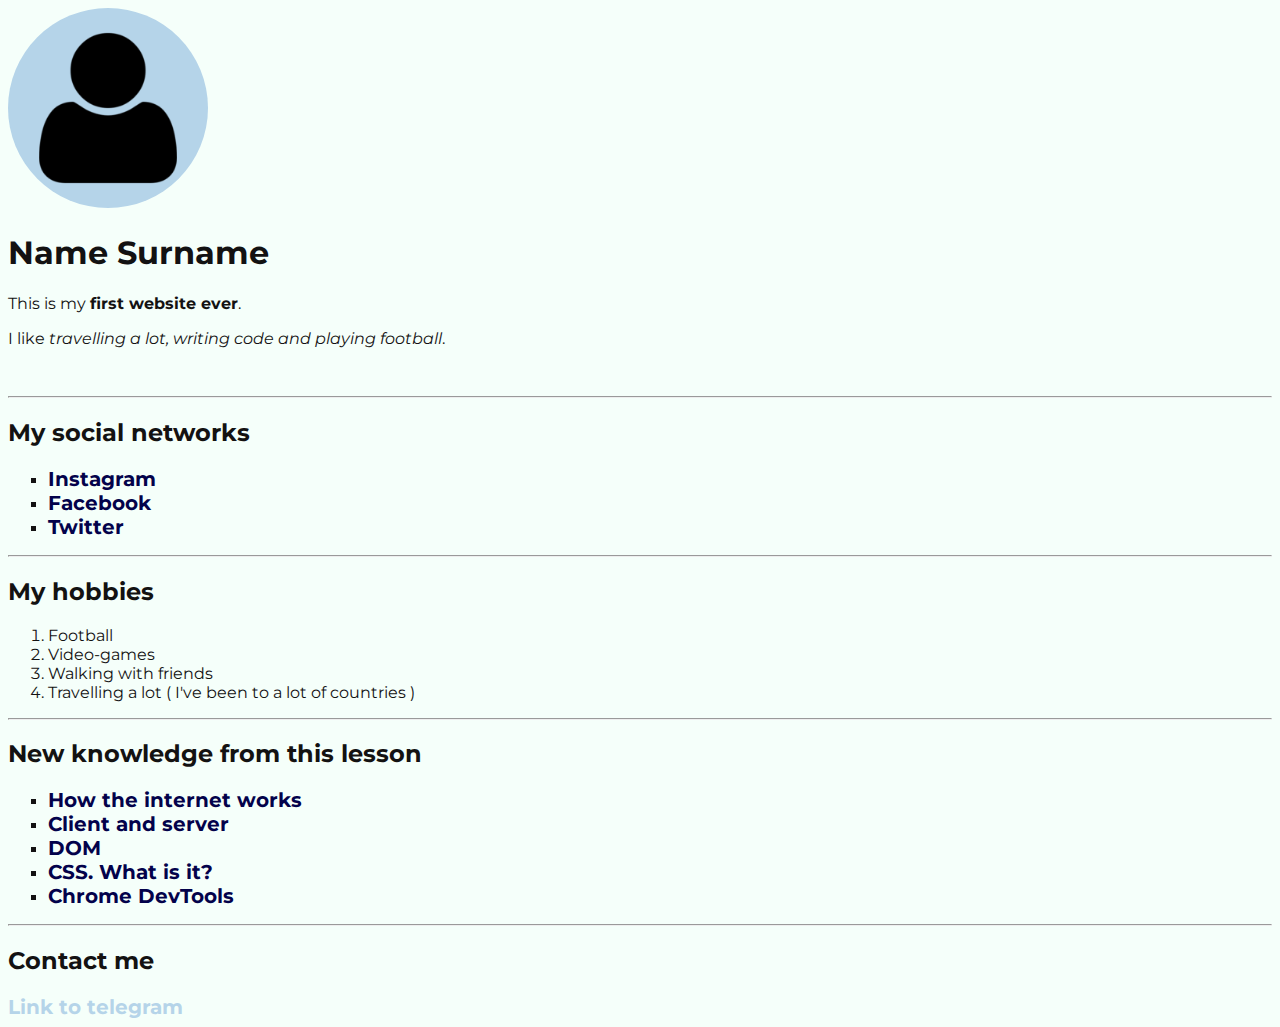
<file: Lesson 2/index.html>
<!DOCTYPE html>
<html lang="en">
<head>
    <meta charset="UTF-8">
    <meta http-equiv="X-UA-Compatible" content="IE=edge">
    <meta name="viewport" content="width=device-width, initial-scale=1.0">
    <title>Lesson 2. CSS. Intro</title>
    <link rel="stylesheet" href="./assets/css/style.css">
</head>
<body>
    <img src="./assets/images/logo.png" alt="my photo" width="200">
    <h1>Name Surname</h1>
    <p>This is my <strong>first website ever</strong>.</p>
    <p>I like <em>travelling a lot, writing code and playing football</em>.</p>
    <a href=""></a>
    <br>
    <hr>
    <h2>My social networks</h2>
    <ul>
        <li>
            <a href="#">Instagram</a>
        </li>
        <li>
            <a href="#">Facebook</a>
        </li>
        <li>
            <a href="#">Twitter</a>
        </li>
    </ul>
    <hr>
    <h2>My hobbies</h2>
    <ol>
        <li>
            Football
        </li>
        <li>
            Video-games
        </li>
        <li>
            Walking with friends
        </li>
        <li>
            Travelling a lot ( I've been to a lot of countries )
        </li>
    </ol>
    <hr>
    <h2>New knowledge from this lesson</h2>
    <ul>
        <li><a href="#">How the internet works</a></li>
        <li><a href="#">Client and server</a></li>
        <li><a href="#">DOM</a></li>
        <li><a href="#">CSS. What is it?</a></li>
        <li><a href="#">Chrome DevTools</a></li>
    </ul>
    <hr>
    <h2>Contact me</h2>
    <a href="#">Link to telegram</a>

</body>
</html>
</file>
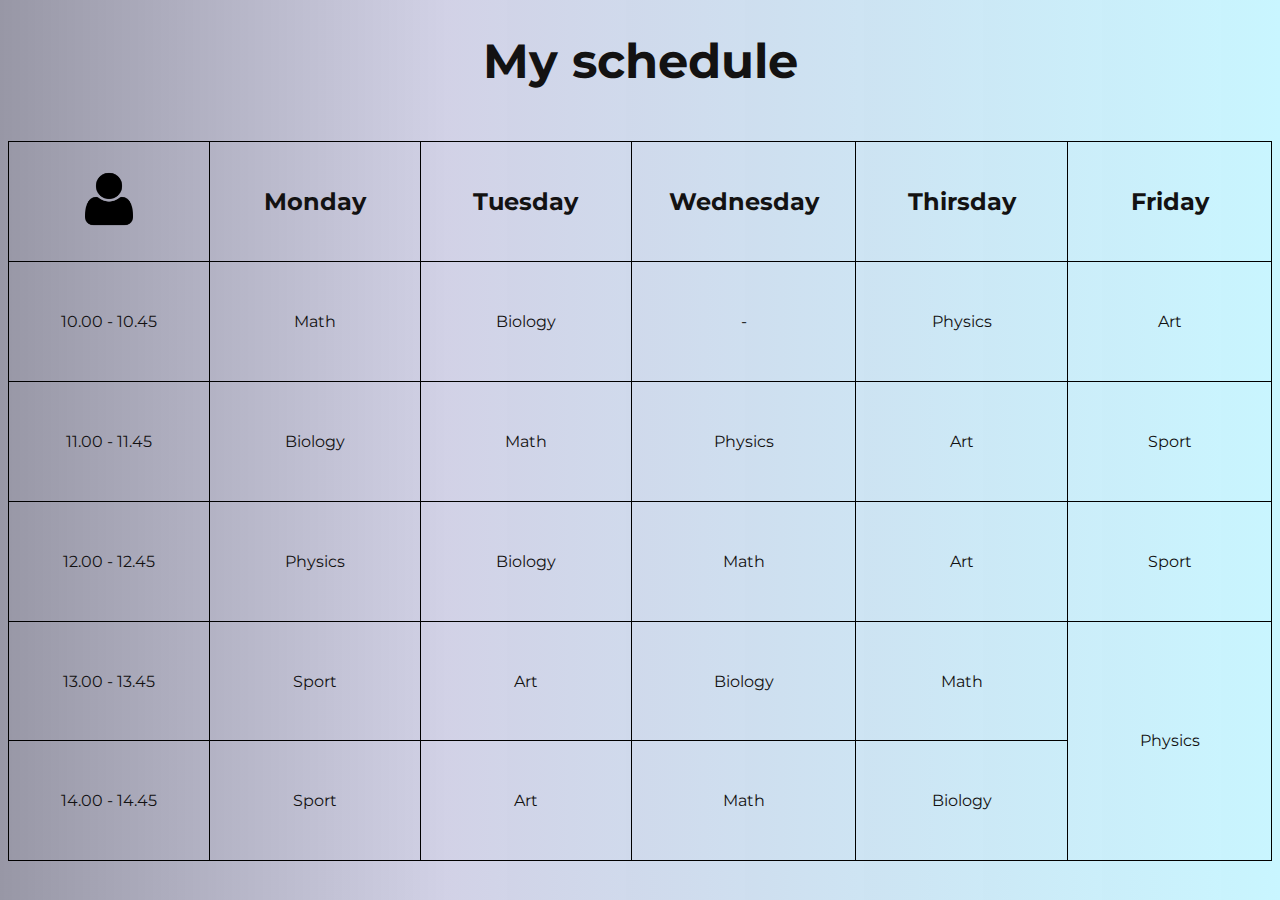
<file: Lesson 3/index.html>
<!DOCTYPE html>
<html lang="en">
<head>
    <meta charset="UTF-8">
    <meta http-equiv="X-UA-Compatible" content="IE=edge">
    <meta name="viewport" content="width=device-width, initial-scale=1.0">
    <title>Lesson 3. Tables</title>
    <link rel="stylesheet" href="./assets/css/style.css">
</head>
<body>
    <h1>My schedule</h1>
    <br>
    <table>
        <tr>
            <th><img src="./assets/images/logo.png" alt=""></th>
            <th>Monday</th>
            <th>Tuesday</th>
            <th>Wednesday</th>
            <th>Thirsday</th>
            <th>Friday</th>
        </tr>
        <tr>
            <td>10.00 - 10.45</td>
            <td>Math</td>
            <td>Biology</td>
            <td>-</td>
            <td>Physics</td>
            <td>Art</td>
        </tr>
        <tr>
            <td>11.00 - 11.45</td>
            <td>Biology</td>
            <td>Math</td>
            <td>Physics</td>
            <td>Art</td>
            <td>Sport</td>
        </tr>
        <tr>
            <td>12.00 - 12.45</td>
            <td>Physics</td>
            <td>Biology</td>
            <td>Math</td>
            <td>Art</td>
            <td>Sport</td>
        </tr>
        <tr>
            <td>13.00 - 13.45</td>
            <td>Sport</td>
            <td>Art</td>
            <td>Biology</td>
            <td>Math</td>
            <td rowspan="2">Physics</td>
        </tr>
        <tr>
            <td>14.00 - 14.45</td>
            <td>Sport</td>
            <td>Art</td>
            <td>Math</td>
            <td>Biology</td>
        </tr>
    </table>
</body>
</html>
</file>
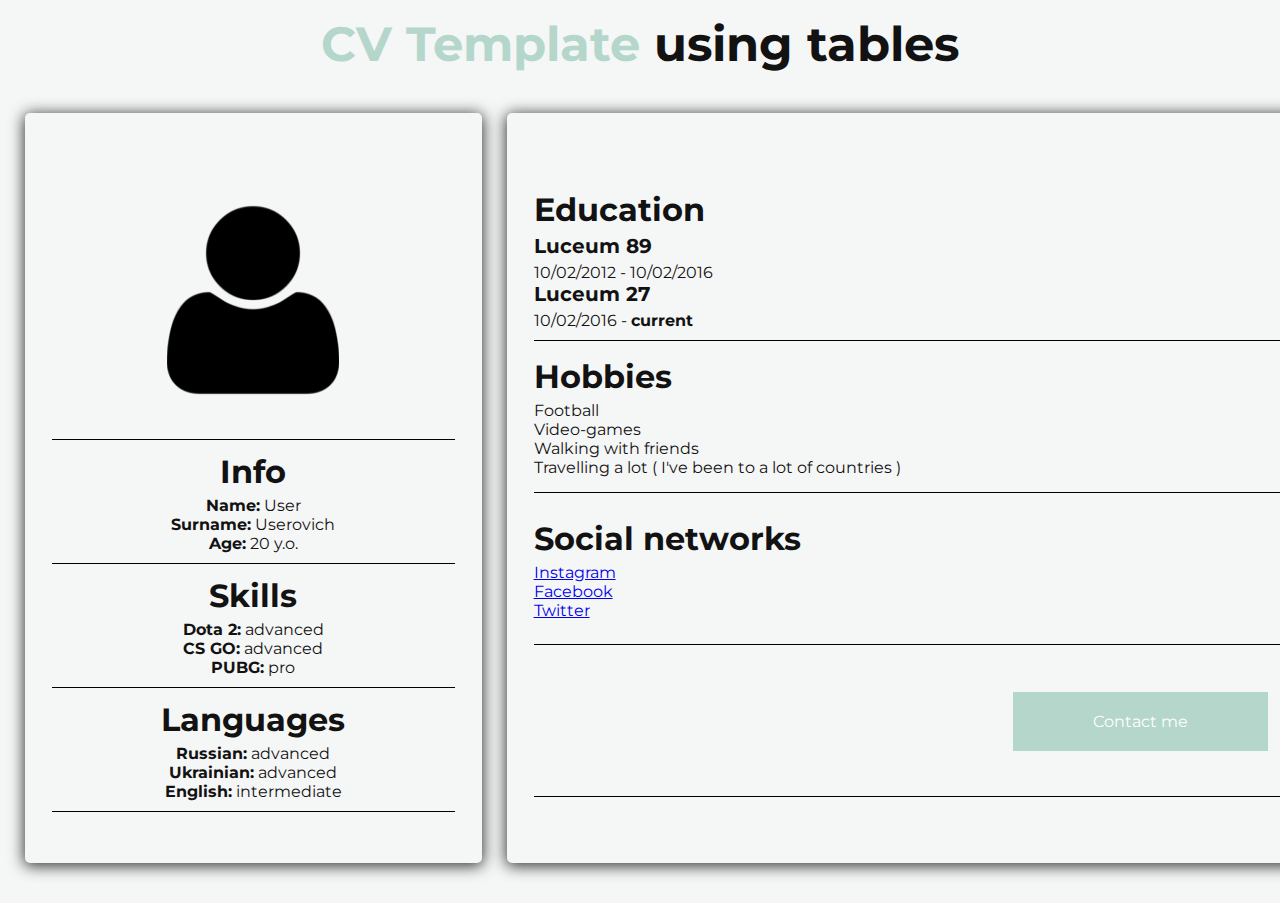
<file: Lesson 4/index.html>
<!DOCTYPE html>
<html lang="en">
<head>
    <meta charset="UTF-8">
    <meta http-equiv="X-UA-Compatible" content="IE=edge">
    <meta name="viewport" content="width=device-width, initial-scale=1.0">
    <title>Lesson 4. Class & id. Terminal</title>
    <link rel="stylesheet" href="./assets/css/style.css">
</head>
<body>
    <h1><span>CV Template</span> using tables</h1>
    <table class="main">
        <tr>
            <td class="main-left">
                <table>
                    <tr>
                        <td class="cv-image">
                            <img src="./assets/images/logo.png" alt="">
                        </td>
                    </tr>
                    <tr>
                        <td>
                            <h2>Info</h2>
                            <ul>
                                <li><strong>Name:</strong> User</li>
                                <li><strong>Surname:</strong> Userovich</li>
                                <li><strong>Age:</strong> 20 y.o.</li>
                            </ul>
                        </td>
                    </tr>
                    <tr>
                        <td>
                            <h2>Skills</h2>
                            <ul>
                                <li><strong>Dota 2:</strong> advanced</li>
                                <li><strong>CS GO:</strong> advanced</li>
                                <li><strong>PUBG:</strong> pro</li>
                            </ul>
                        </td>
                    </tr>
                    <tr>
                        <td>
                            <h2>Languages</h2>
                            <ul>
                                <li><strong>Russian:</strong> advanced</li>
                                <li><strong>Ukrainian:</strong> advanced</li>
                                <li><strong>English:</strong> intermediate</li>
                            </ul>
                        </td>
                    </tr>
                </table>
            </td>
            <td class="main-right">
                <table>
                    <tr>
                        <td>
                            <h2>Education</h2>
                            <h3>Luceum 89</h3>
                            <p>10/02/2012 - 10/02/2016</p>
                            <h3>Luceum 27</h3>
                            <p>10/02/2016 - <strong>current</strong></p>
                        </td>
                    </tr>
                    <tr>
                        <td>
                            <h2>Hobbies</h2>
                            <ul>
                                <li>
                                    Football
                                </li>
                                <li>
                                    Video-games
                                </li>
                                <li>
                                    Walking with friends
                                </li>
                                <li>
                                    Travelling a lot ( I've been to a lot of countries )
                                </li>
                            </ul>
                        </td>
                    </tr>
                    <tr>
                        <td>
                            <h2>Social networks</h2>
                            <ul>
                                <li>
                                    <a href="#">Instagram</a>
                                </li>
                                <li>
                                    <a href="#">Facebook</a>
                                </li>
                                <li>
                                    <a href="#">Twitter</a>
                                </li>
                            </ul>
                        </td>
                    </tr>
                    <tr>
                        <td class="centered">
                            <a href="#" class="btn btn-contact">Contact me</a>
                        </td>
                    </tr>
                </table>
            </td>
        </tr>
    </table>
</body>
</html>
</file>
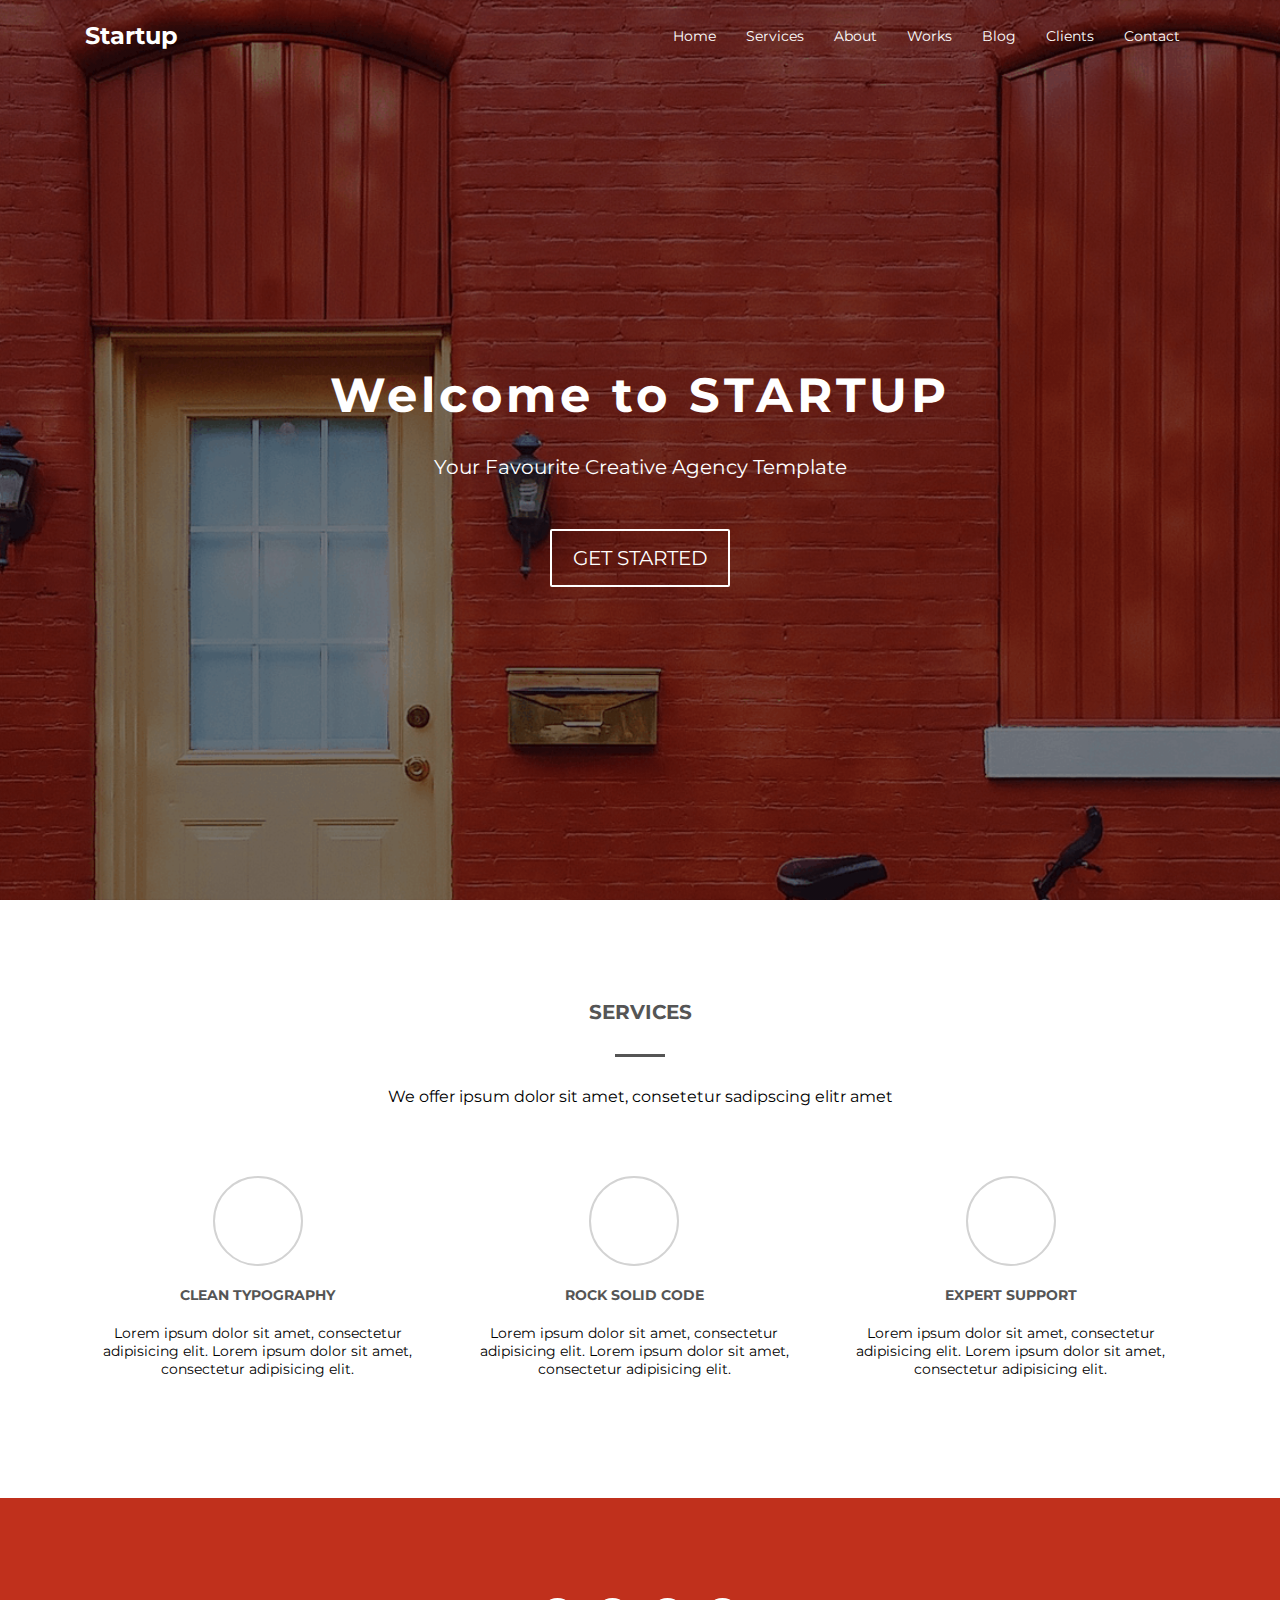
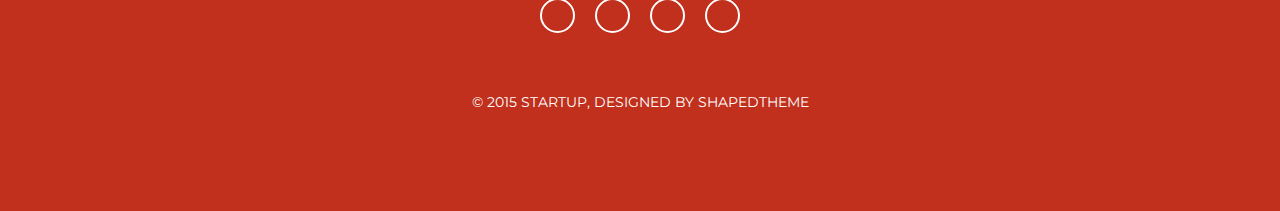
<file: lesson10/index.html>
<!DOCTYPE html>
<html lang="en">
<head>
    <meta charset="UTF-8">
    <meta http-equiv="X-UA-Compatible" content="IE=edge">
    <meta name="viewport" content="width=device-width, initial-scale=1.0">
    <link rel="stylesheet" href="https://cdnjs.cloudflare.com/ajax/libs/font-awesome/6.0.0-beta2/css/all.min.css" integrity="sha512-YWzhKL2whUzgiheMoBFwW8CKV4qpHQAEuvilg9FAn5VJUDwKZZxkJNuGM4XkWuk94WCrrwslk8yWNGmY1EduTA==" crossorigin="anonymous" referrerpolicy="no-referrer" />
    <title>Startup</title>
    <link rel="stylesheet" href="./assets/css/style.css">
</head>
<body>
    <header class="header">
        <div class="container">
            <div class="header-inner">
                <section class="header-top">
                    <div class="header-logo">
                        <a href="#">
                            <span>Startup</span>
                        </a>
                    </div>
                    <div class="header-menu">
                        <ul class="header-menu-inner">
                            <li class="header-menu__item"><a href="#">Home</a></li>
                            <li class="header-menu__item"><a href="#">Services</a></li>
                            <li class="header-menu__item"><a href="#">About</a></li>
                            <li class="header-menu__item"><a href="#">Works</a></li>
                            <li class="header-menu__item"><a href="#">Blog</a></li>
                            <li class="header-menu__item"><a href="#">Clients</a></li>
                            <li class="header-menu__item"><a href="#">Contact</a></li>
                        </ul>
                    </div>
                </section>
                <section class="header-intro">
                    <h1>Welcome to STARTUP</h1>
                    <p>Your Favourite Creative Agency Template</p>
                    <a href="#" class="btn">Get started</a>
                </section>
            </div>
        </div>
    </header>
    <main class="main">
        <div class="container">
            <div class="main-inner">
                <section class="main-intro">
                    <h2>SERVICES</h2>
                    <!-- Линия реaлизована через div, т.к. дети еще не знакомы со свойством position -->
                    <div class="main-intro-line"></div>
                    <p>We offer ipsum dolor sit amet, consetetur sadipscing elitr amet</p>
                </section>
                <section class="main-views">
                    <div class="main-view">
                        <div class="view-header">
                            <i class="fas fa-font"></i>
                        </div>
                        <h3>Clean Typography</h3>
                        <p>Lorem ipsum dolor sit amet, consectetur adipisicing elit.
                           Lorem ipsum dolor sit amet, consectetur adipisicing elit.
                        </p>
                    </div>
                    <div class="main-view">
                        <div class="view-header">
                            <i class="fas fa-code"></i>
                        </div>
                        <h3>Rock Solid Code</h3>
                        <p>Lorem ipsum dolor sit amet, consectetur adipisicing elit.
                            Lorem ipsum dolor sit amet, consectetur adipisicing elit.
                         </p>
                    </div>
                    <div class="main-view">
                        <div class="view-header">
                            <i class="far fa-life-ring"></i>
                        </div>
                        <h3>Expert Support</h3>
                        <p>Lorem ipsum dolor sit amet, consectetur adipisicing elit.
                            Lorem ipsum dolor sit amet, consectetur adipisicing elit.
                        </p>
                    </div>
                </section>
            </div>
        </div>
    </main>
    <footer class="footer">
        <div class="container">
            <div class="footer-inner">
                <div class="footer-social">
                    <div class="social-icon">
                        <i class="fab fa-twitter"></i>
                    </div>
                    <div class="social-icon">
                        <i class="fab fa-twitter"></i>
                    </div>
                    <div class="social-icon">
                        <i class="fab fa-twitter"></i>
                    </div>
                    <div class="social-icon">
                        <i class="fab fa-twitter"></i>
                    </div>
                </div>
                <p class="footer-rights">© 2015 Startup, Designed by ShapedTheme</p>
            </div>
        </div>
    </footer>
</body>
</html>
</file>
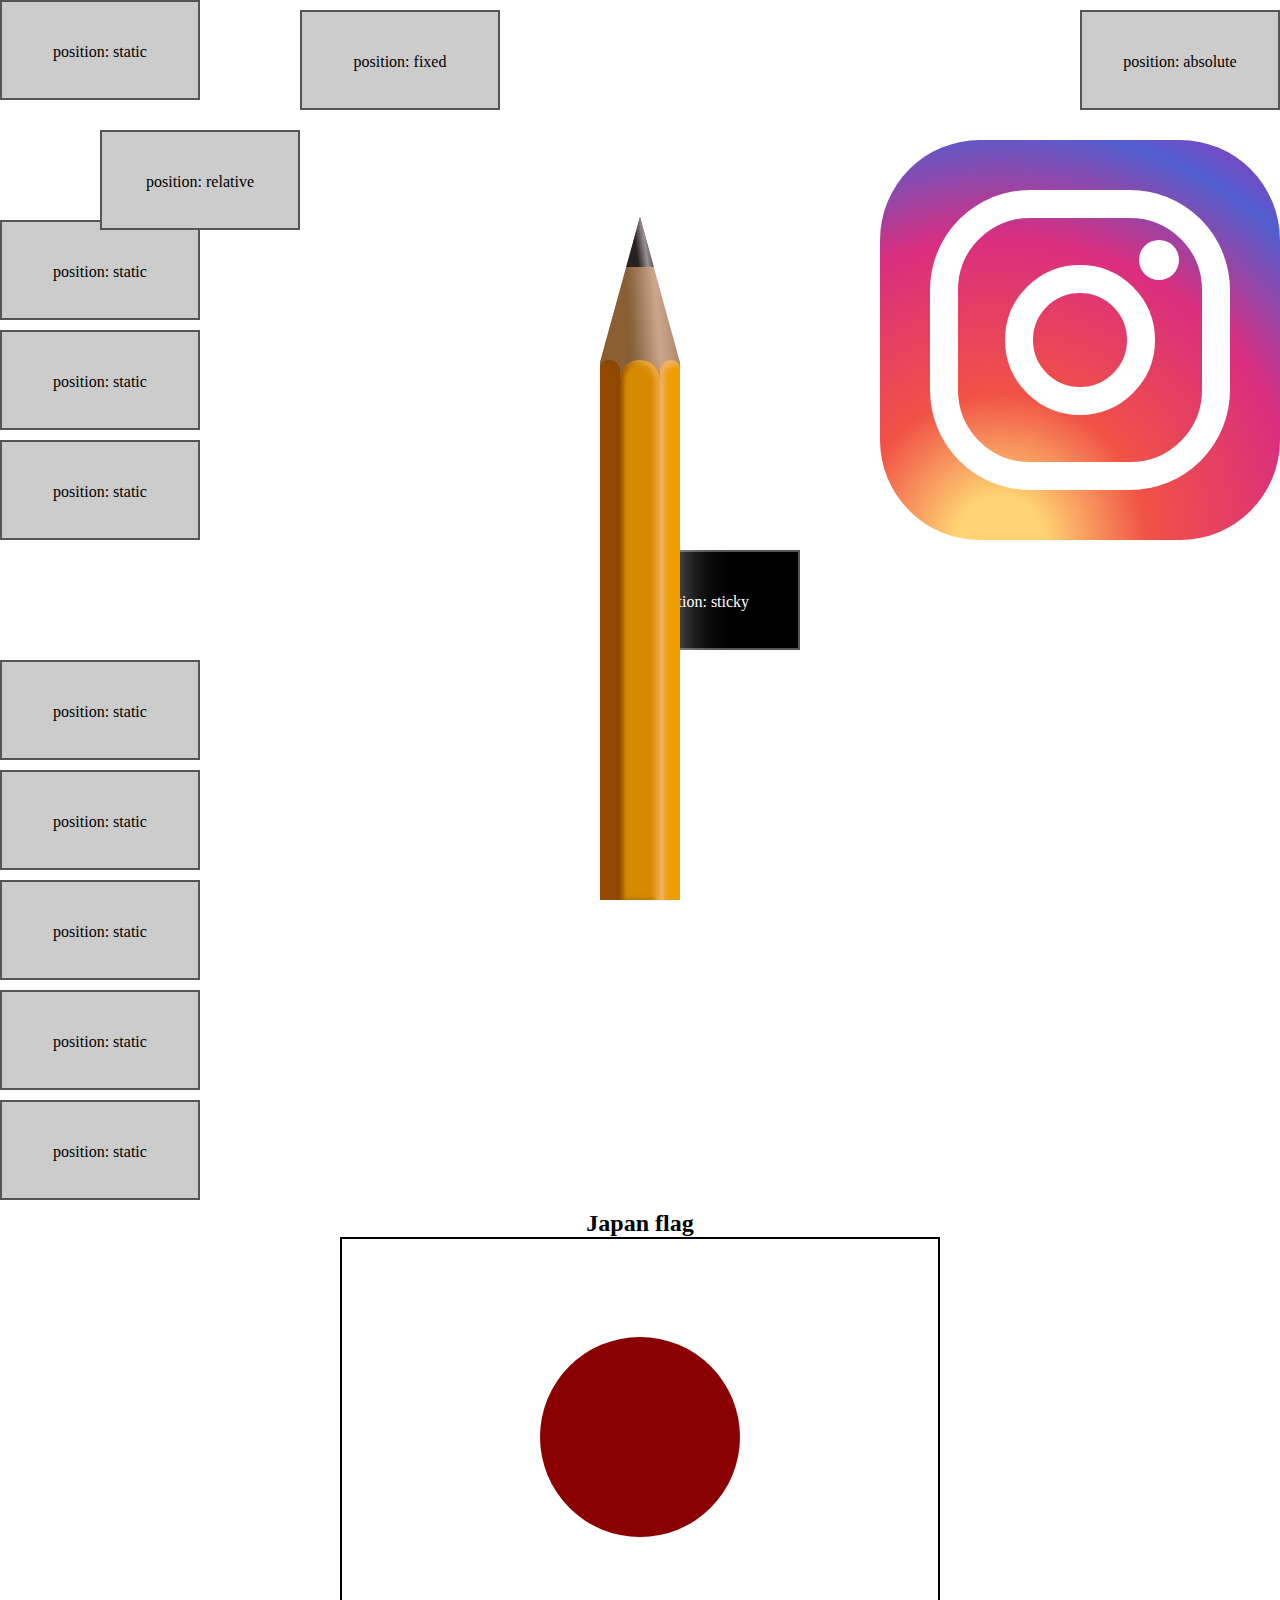
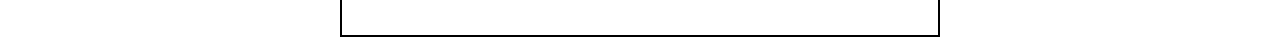
<file: lesson11/index.html>
<!DOCTYPE html>
<html lang="en">
<head>
    <meta charset="UTF-8">
    <meta http-equiv="X-UA-Compatible" content="IE=edge">
    <meta name="viewport" content="width=device-width, initial-scale=1.0">
    <title>Lesson 11. Position</title>
    <link rel="stylesheet" href="./assets/css/style.css">
</head>
<body>
    <!-- Position examples -->

<div class="box box1">
    position: static
  </div>
  <div class="box box2">
    position: relative
  </div>
  <div class="box box3">
    position: absolute
  </div>
  <div class="box box4">
    position: fixed
  </div>
  <div class="box box1">
    position: static
  </div>
  <div class="box box1">
    position: static
  </div>
  <div class="box box1">
    position: static
  </div>
  <div class="box box5">
    position: sticky
  </div>
  <div class="box box1">
    position: static
  </div>
  <div class="box box1">
    position: static
  </div>
  <div class="box box1">
    position: static
  </div>
  <div class="box box1">
    position: static
  </div>
  <div class="box box1">
    position: static
  </div>
  
  <!-- CSS Drawing -->
  <!-- Japan flag -->
  
  <h2>Japan flag</h2>
  <div class="flag">
    <div class="circle"></div>
  </div>
  
  <!-- Instagram css drawing -->
  <div class="logo">
     <div class="content">
        <div class="circle"></div>
     </div>
  </div>
  
  
  <!-- Pencil css -->
  <div class="main">
    <div class="sh">
      <div class="pn"></div>
    </div>
    <div class="m1"></div>
    <div class="m2"></div>
    <div class="m3"></div>
  </div>
</body>
</html>
</file>
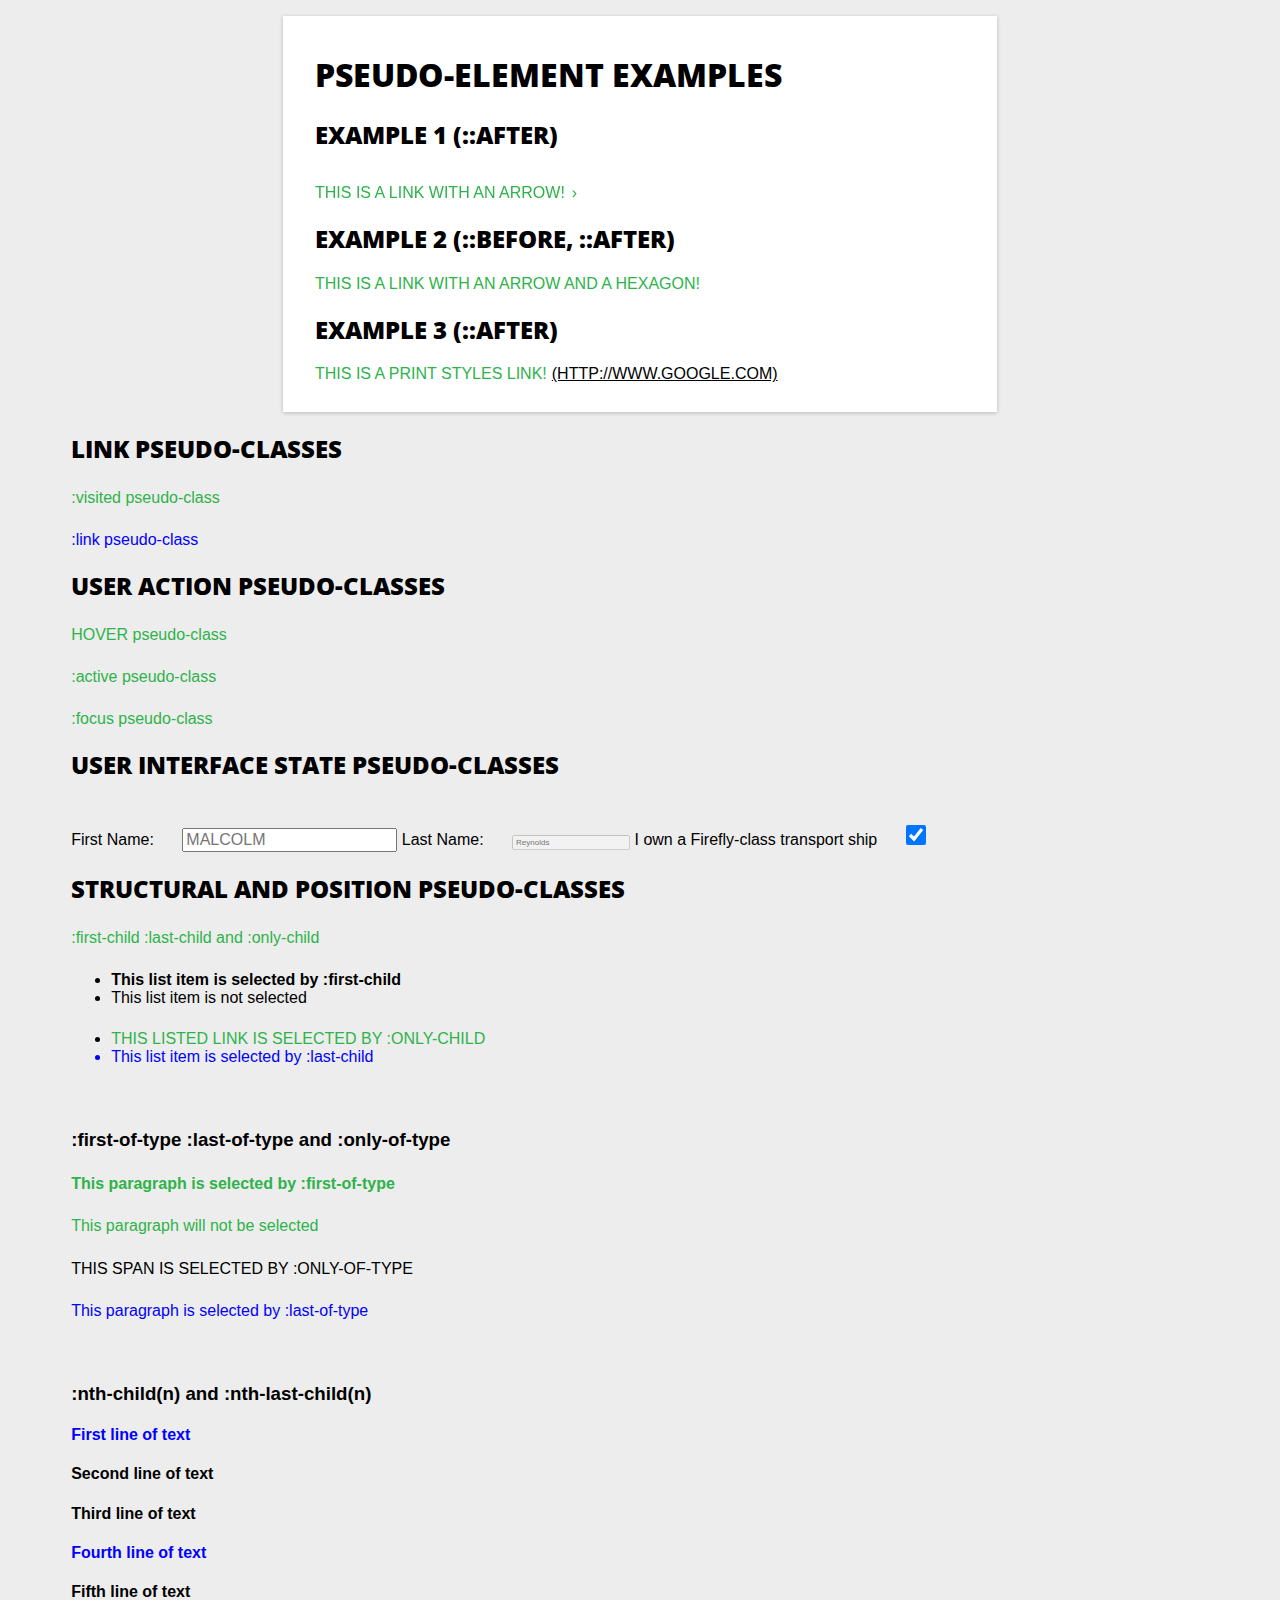
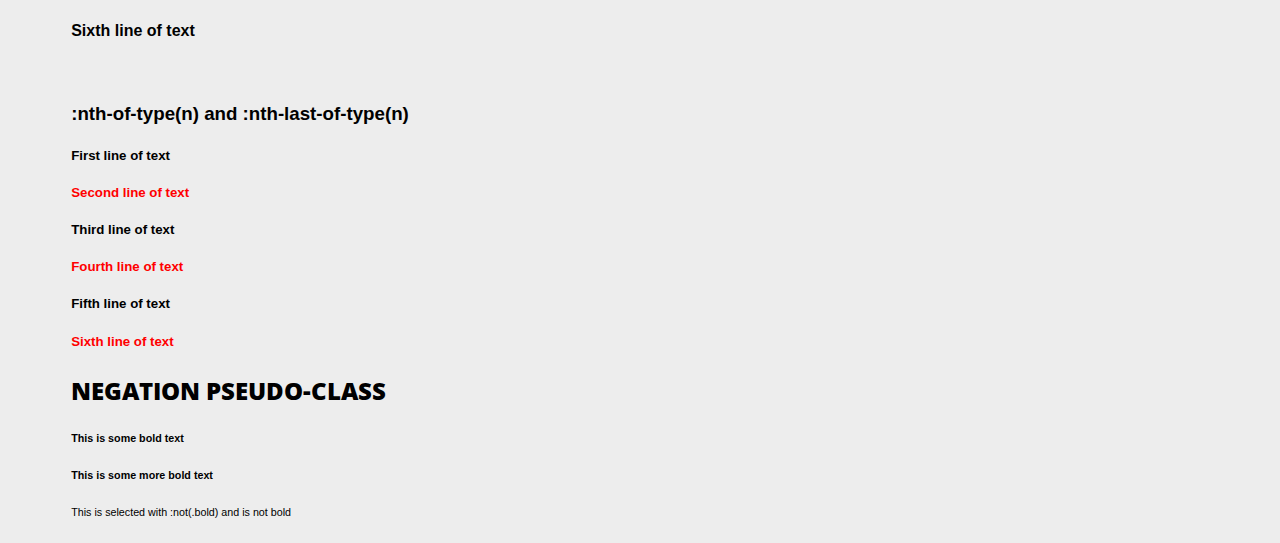
<file: lesson13/index.html>
<!DOCTYPE html>
<html lang="en">
<head>
    <meta charset="UTF-8">
    <meta http-equiv="X-UA-Compatible" content="IE=edge">
    <meta name="viewport" content="width=device-width, initial-scale=1.0">
    <title>Lesson 13. Pseudo-classes&elements</title>
    <link rel="stylesheet" href="./assets/css/style.css">
</head>
<body>
<!-- pseudo-elements -->
    <div class="container">
      <h1>Pseudo-element Examples</h1>
      <h2>Example 1 (::after)</h2>
      <p><a href="http://www.google.com" class="arrow">This is a link with an arrow!</a></p>
  
      <h2>Example 2 (::before, ::after)</h2>
    <p><a href="http://www.google.com" class="hexagon">This is a link with an arrow and a hexagon!</a></p>
  
      <h2>Example 3 (::after)</h2>
    <p><a href="http://www.google.com" class="print">This is a print styles link!</a></p>
  </div>

<!-- pseudo-classes -->
<!-- Link Pseudo-Classes -->
<div>
    <h2>Link Pseudo-Classes</h2>
    
    <a href="https://codepen.io/" target="_blank" id="visited">:visited pseudo-class</a>
    
    <a href="https://codepen.io/" target="_blank" id="link">:link pseudo-class</a>
  </div>
  
  <!-- User Action Pseudo-Classes -->
  <div>
    <h2>User Action Pseudo-Classes</h2>
    
    <p id="hover">HOVER pseudo-class</p>
    
  <!--   Click link to see state change -->
    <a href="https://codepen.io/" target="_blank" id="active">:active pseudo-class</a>
    
    <a href="https://codepen.io/" target="_blank" id="focus">:focus pseudo-class</a>
  </div>
  
  <!-- User Interface State Pseudo-Classes -->
  <div>
    <h2>User Interface State Pseudo-Classes</h2>
    
    First Name: <input type="text" name="fname" placeholder="Malcolm" />
    
    Last Name: <input type="text" name="lname" placeholder="Reynolds" disabled />
    
    I own a Firefly-class transport ship <input type="checkbox" name="vehicle" value="Firefly-class" checked />
  </div>
  
  <!-- Structural and Position Pseudo-Classes -->
  <div>
    <h2>Structural and Position Pseudo-Classes</h2>
    <p>:first-child :last-child and :only-child</p>
    <ul>
      <li>This list item is selected by :first-child</li>
      
      <li>This list item is not selected</li>
      
      <li>
        <a href="#">This listed link is selected by :only-child</a>
      </li>
      
      <li>This list item is selected by :last-child</li>
    </ul>
  </div>
  
  <article>
    <h3>:first-of-type :last-of-type and :only-of-type</h3>
    
    <p>This paragraph is selected by :first-of-type</p>
    
    <p>This paragraph will not be selected</p>
    
    <span>This span is selected by :only-of-type</span>
    
    <p>This paragraph is selected by :last-of-type</p>
  </article>
  
  <article>
    <h3>:nth-child(n) and :nth-last-child(n)</h3>
    
    <h4>First line of text</h4>
    <h4>Second line of text</h4>
    <h4>Third line of text</h4>
    <h4>Fourth line of text</h4>
    <h4>Fifth line of text</h4>
    <h4>Sixth line of text</h4>
  </article>
  
  <article>
    <h3>:nth-of-type(n) and :nth-last-of-type(n)</h3>
    
    <h5>First line of text</h5>
    <h5>Second line of text</h5>
    <h5>Third line of text</h5>
    <h5>Fourth line of text</h5>
    <h5>Fifth line of text</h5>
    <h5>Sixth line of text</h5>
  </article>
  
  <!-- Negation Pseudo-Class -->
  <div>
    <h2>Negation Pseudo-Class</h2>
    
    <h6 class="bold">This is some bold text</h6>
    <h6 class="bold">This is some more bold text</h6>
    <h6>This is selected with :not(.bold) and is not bold</h6>
  </div>
</body>
</html>
</file>
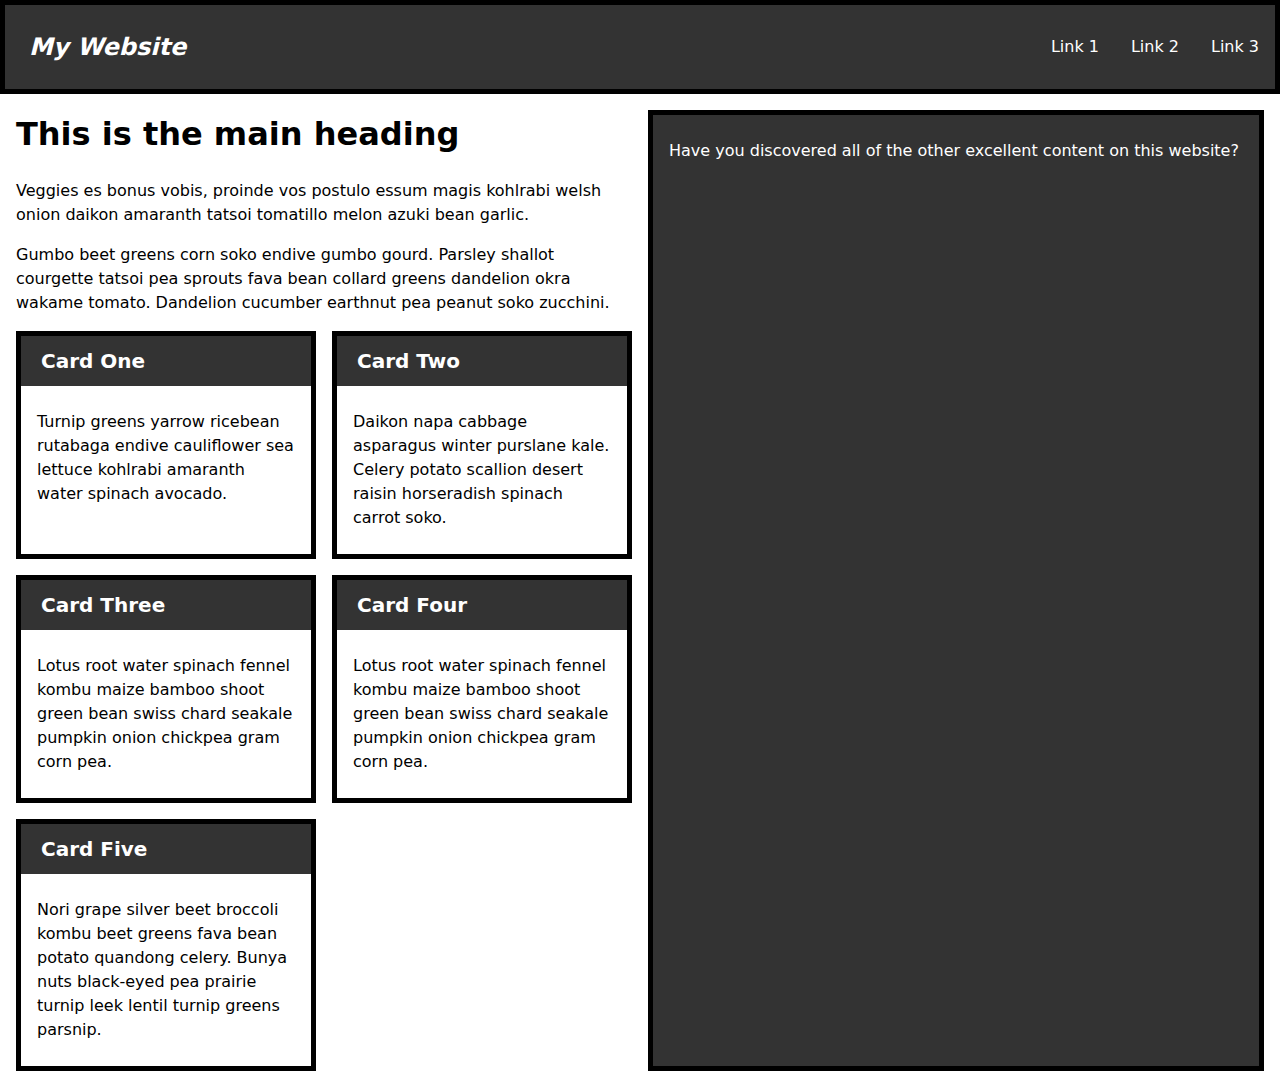
<file: lesson15/index.html>
<!DOCTYPE html>
<html lang="en">
<head>
    <meta charset="UTF-8">
    <meta http-equiv="X-UA-Compatible" content="IE=edge">
    <meta name="viewport" content="width=device-width, initial-scale=1.0">
    <title>Lesson 15. Pseudo-classes&elements</title>
    <link rel="stylesheet" href="./assets/css/style.css">
</head>
<body>
  <header>
      <div class="title">My Website</div>
      <nav>
          <ul>
              <li><a href="">Link 1</a></li>
              <li><a href="">Link 2</a></li>
              <li><a href="">Link 3</a></li>
          </ul>
      </nav>
  </header>

  <main>
      <article>
          <h1>This is the main heading</h1>
          
          <p>Veggies es bonus vobis, proinde vos postulo essum magis kohlrabi welsh onion daikon amaranth tatsoi tomatillo melon azuki bean garlic.</p>
          
          <p>Gumbo beet greens corn soko endive gumbo gourd. Parsley shallot courgette tatsoi pea sprouts fava bean collard greens dandelion okra wakame tomato. Dandelion cucumber earthnut pea peanut soko zucchini.</p>
          
          <ul class="cards">
              <li class="card">
                  <h2>Card One</h2>
                  <div class="inner">
                      <p>Turnip greens yarrow ricebean rutabaga endive cauliflower sea lettuce kohlrabi amaranth water spinach avocado.</p>
                  </div>
              </li>
              
              <li class="card">
                  <h2>Card Two</h2>
                  <div class="inner">
                      <p>Daikon napa cabbage asparagus winter purslane kale. Celery potato scallion desert raisin horseradish spinach carrot soko.</p>
                  </div>
              </li>
              
              <li class="card">
                  <h2>Card Three</h2>
                  <div class="inner">
                      <p>Lotus root water spinach fennel kombu maize bamboo shoot green bean swiss chard seakale pumpkin onion chickpea gram corn pea.</p>
                  </div>
              </li>
              
              <li class="card">
                  <h2>Card Four</h2>
                  <div class="inner">
                      <p>Lotus root water spinach fennel kombu maize bamboo shoot green bean swiss chard seakale pumpkin onion chickpea gram corn pea.</p>
                  </div>
              </li>
              
              <li class="card">
                  <h2>Card Five</h2>
                  <div class="inner">
                      <p>Nori grape silver beet broccoli kombu beet greens fava bean potato quandong celery. Bunya nuts black-eyed pea prairie turnip leek lentil turnip greens parsnip.</p>
                  </div>
              </li>

          </ul>
      </article>
      
      <aside class="sidebar">
          <p>Have you discovered all of the other excellent content on this website?</p>
      </aside>
  </main>
</body>
</html>
</file>
<file: Lesson 2/assets/css/style.css>
@import url('https://fonts.googleapis.com/css2?family=Montserrat:wght@100;300&display=swap');

body {
    background-color: mintcream;
    color: rgb(19, 18, 18);

    font-size: 16px;
    font-weight: normal;
    font-family: 'Montserrat', sans-serif;
}

a {
    color: rgb(181, 212, 233);

    font-size: 20px;

    text-decoration: none;
    font-weight: bold;
}

img {
    background-color: rgb(181, 212, 233);
    
    border-radius: 50%;
}

ul {
    list-style-type:square;
}

ul li a{
    color: rgb(3, 2, 75);
}
</file>
<file: Lesson 3/assets/css/style.css>
@import url('https://fonts.googleapis.com/css2?family=Montserrat:wght@100;300&display=swap');

body {
    background: rgb(2,0,36);
    background: linear-gradient(90deg, rgba(2,0,36,0.40940126050420167) 0%, rgba(9,9,121,0.1825105042016807) 35%, rgba(0,212,255,0.21332282913165268) 100%);    
    color: rgb(19, 18, 18);

    font-size: 16px;
    font-weight: normal;
    font-family: 'Montserrat', sans-serif;
}

h1 {
    text-align: center;

    font-size: 48px;
}

h1:hover {
    color: rgb(15, 82, 93);
}

table {
    width: 100%;
    height: 80vh;

    border-collapse: collapse;

    text-align: center;
}

img {
    width: 70px;
}

th, td {
    width: 250px;
    height: 100px;

    border: 1px solid black;
}

th {
    font-weight: bold;

    font-size: 24px;
}

th:hover {
    color: rgb(15, 82, 93);
}

td:hover {
    background: rgb(0,1,36);
    background: linear-gradient(90deg, rgba(0,1,36,0.21612394957983194) 0%, rgba(7,7,241,0.1292892156862745) 35%, rgba(218,0,255,0.0844712885154062) 100%);
    color: #fff;

    width: 260px;
    height: 110px;

    font-size: 20px;
    font-weight: bold;
    border: 2px solid white;
}
</file>
<file: Lesson 4/assets/css/style.css>
@import url('https://fonts.googleapis.com/css2?family=Montserrat:wght@100;300&display=swap');

* {
    padding: 0;
    margin: 0;
    box-sizing: border-box;
}

body {
    background-color: rgb(245, 246, 246);
    color: rgb(19, 18, 18);

    font-size: 16px;
    font-weight: normal;
    font-family: 'Montserrat', sans-serif;
}

h1 {
    text-align: center;
    margin-top: 15px;

    font-size: 48px;
}

h1 span {
    color: rgb(180, 214, 203);
}

h2 {
    font-size: 32px;

    margin-bottom: 5px;
}

h3 {
    font-size: 20px;

    margin-bottom: 5px;
}

ul {
    list-style-type: none;
}

.main {
    width: 1800px;
    height: 800px;

    border-spacing: 25px;

    margin: 15px auto;
}

.main-left, .main-right {
    border-radius: 5px;

    margin: 0 15px;
    padding: 0 25px;

    -webkit-box-shadow: 0px 2px 15px 1px rgba(0,0,0,0.8); 
    box-shadow: 0px 2px 15px 1px rgba(0,0,0,0.8);
}

.main-left {
    width: 450px;
}

.main-right {
    width: 1250px;
}

.main-left td{
    width: 450px;
    text-align: center;

    padding: 10px 0;

    border-bottom: 1px solid black;
}

.main-left img {
    width: 250px;
}

.main-right td{
    width: 1250px;
    height: 150px;

    padding: 10px 0;

    border-bottom: 1px solid black;
}

.centered {
    text-align: center;
}

.btn {
    text-decoration: none;
    padding: 10px 30px;
    color: #fff;
    background-color: rgb(180, 214, 203);
}

.btn-contact {
    padding: 20px 80px;
}

.btn:hover {
    -webkit-box-shadow: 0px 2px 15px 1px rgba(0,0,0,0.8); 
    box-shadow: 0px 2px 15px 1px rgba(0,0,0,0.8);
}
</file>
<file: lesson10/assets/css/style.css>
@import url('https://fonts.googleapis.com/css2?family=Montserrat:wght@300&display=swap');
@import url('https://fonts.googleapis.com/css2?family=Montserrat:wght@300&family=Roboto+Slab:wght@300&display=swap');

* {
    margin: 0;
    padding: 0;
    box-sizing: border-box;
}

body {
    background-color: #fff;
    color: #000;
    font-size: 14px;
    font-family: 'Montserrat', sans-serif;
}

h1 {
    font-size: 48px;
    line-height: 24px;
    color: #ffffff;
    font-weight: 700;
    letter-spacing: 4px;
    line-height: 60px;
    text-align: center;
}

h2, h3 {
    font-size: 20px;
    color: #555555;
    font-weight: 700;
    text-align: center;
    text-transform: uppercase;
}

h3 {
    font-size: 14px;
}

a {
    text-decoration: none;
    color: #fff;
}

ul {
    list-style-type: none;
}

.container {
    width: 100%;
    max-width: 1140px;
    padding: 0 15px;

    margin: 0 auto;
}

/* Header */

.header {
    width: 100%;
    height: 100vh;
    background: linear-gradient(rgba(0, 0, 0, 0.5), rgba( 0, 0, 0, 0.5)), url("../images/background.png") center center no-repeat;
    background-size: cover;
}

.header-inner {
    width: 100%;
}

.header-top {
    width: 100%;
    height: 8vh;
    display: flex;
    justify-content: space-between;
    align-items: center;
    flex-wrap: wrap;
}

.header-logo > a {
    font-size: 24px;
    line-height: 36px;
    color: #ffffff;
    font-weight: 700;
}

.header-menu-inner {
    display: flex;
}

.header-menu__item {
    margin: 0 15px;
    transition: font-size 0.5s;
}

.header-menu__item:hover {
    font-size: 16px;
    font-weight: 700;
}

.header-intro {
    width: 100%;
    height: 92vh;
    display: flex;
    flex-direction: column;
    justify-content: center;
    align-items: center;
}

.header-intro > p {
    font-size: 20px;
    color: #fff;
    margin: 30px 0;
    text-align: center;
}

.btn {
    display: block;
    width: 180px;
    text-align: center;
    padding: 15px 0;
    margin: 20px 0;
    font-size: 20px;
    border: 2px solid #fff;
    border-radius: 2px;
    background: transparent;
    text-transform: uppercase;
    transition: background 0.5s;
}

.btn:hover {
    background: #fff;
    color: #c0301c;
    font-weight: 700;
}

/* Main */

.main-inner {
    width: 100%;
    padding: 100px 0;
}

.main-intro-line {
    width: 50px;
    height: 3px;
    background-color: #555555;
    margin: 30px auto;
}

.main-intro > p {
    font-size: 16px;
    text-align: center;
}

.main-views {
    width: 100%;
    margin: 70px 0 0 0;
    display: flex;
    justify-content: space-between;
    flex-wrap: wrap;
}

.main-view {
    width: 345px;
    margin: 0 12px 20px 0;
    display: flex;
    flex-direction: column;
    justify-content: flex-start;
    align-items: center;
}

.view-header {
    width: 90px;
    height: 90px;
    border: 2px solid lightgray;
    border-radius: 50%;
    display: flex;
    justify-content: center;
    align-items: center;
}

.view-header > i {
    font-size: 43px;
    color: #c0301c;
}

.main-view:hover > .view-header {
    background-color: #c0301c;
    border: 2px solid #dddddd;  
}

.main-view:hover > .view-header i {
    color: #fff;  
}

.main-view > h3 {
    margin: 20px 0;
}

.main-view > p {
    text-align: center;
}

/* Footer */

.footer {
    width: 100%;
    background-color: #c0301c;
}

.footer-inner {
    width: 100%;
    padding: 100px 0;
}

.footer-social {
    width: 200px;
    height: 35px;
    margin: 0 auto;
    display: flex;
    justify-content: space-between;
}

.social-icon {
    width: 35px;
    height: 35px;
    border: 2px solid #fff;
    border-radius: 50%;
    background: transparent;
    display: flex;
    justify-content: center;
    align-items: center;
}

.social-icon > i {
    font-size: 16px;
    color: #fff;
}

.social-icon:hover {
    background: #fff;
}

.social-icon:hover > i {
    color: #c0301c;
}

.footer-rights {
    color: #fff;
    text-transform: uppercase;
    margin: 60px 0 0 0;
    text-align: center;
}

@media screen and (max-width: 576px) {
    .header-top {
        justify-content: center;
    }
    .header-menu {
        display: none;
    }
    .main-views {
        justify-content: center;
    }
}
</file>
<file: lesson11/assets/css/style.css>
* {
    margin: 0;
    padding: 0;
    box-sizing: border-box;
  }
  
  h2 {
    text-align: center;
  }
  
  .box{
    width: 200px;
    height: 100px;
    background-color: #ccc;
    border: 2px solid #555;
    text-align: center;
    line-height: 100px;
    margin-bottom: 10px;
  }
  
  .box1{
    position: static;
  }
  
  .box2{
    position: relative;
    top: 20px;
    left: 100px;
  }
  
  .box3{
    position: absolute;
    right: 0;
    top: 10px;
  }
  
  .box4{
    position: fixed;
    left: 300px;
    top: 10px;
  }
  
  .box5{
    position: sticky;
    left: 600px;
    top: 10px;
    background-color: black;
    color: white;
  }
  
  /* Japan flag */
  
  .flag {
    width: 600px;
    height: 400px;
    margin: 0 auto;
    border: 2px solid black;
    background: #fff;
    display: flex;
    justify-content: center;
    align-items: center;
  }
  
  .circle {
    width: 200px;
    height: 200px;
    border-radius: 50%;
    background: darkred;
  }
  
  /* Instagram using position */
  
    .logo {
        width: 400px;
        height:  400px;
        background:  #ac3694;
        margin:  auto;
        position: absolute;
        top:  140px;
        right:  0;
        border-radius:  100px;
        background-image: radial-gradient(circle at 30% 100%, #fed373 9%, #f15245 30%, #d92e7f 62%, #515ecf 85%, #9b36b7);
    }                    
    .logo .content {
        width: 300px;
        height:  300px;
        background:  transparent;
        border:  28px solid white;
        border-radius:  100px;
        position: absolute;
        top:  0;
        bottom:  0;
        left:  0;
        margin:  auto;
        right:  0;
    }
    .logo .content .circle {
        width: 150px;
        height:  150px;
        box-sizing: border-box;
        background:  transparent;
        border:  28px solid white;
        border-radius:  100%;
        position: absolute;
        top:  0;
        bottom:  0;
        left:  0;
        margin:  auto;
        right:  0;
    }
    .logo .content .circle:after {
        width: 40px;
        height:  40px;
        background:  white;
        border-radius:  100%;
        position: absolute;
        bottom:  0;
        left:  0;
        margin:  auto;
        right:  0;
        content: '';
        left: 106px;
        top: -161px;
    }
  
  /* Pencil css */
  .main{
    position: absolute;
    bottom: 0;
    left:50%;
    transform: translate(-50%,0);
    width: 80px;
    height:60%;
    background: #ab8260;
    border-radius:8px;
    box-shadow: 1px -35px 60px -20px #fff;
  }
  
  .m1{
    position: absolute;
    top:0;
    left:0;
    width: 20px;
    height:100%;
    background:#954901;
    animation: m1Anim 5s linear  infinite;
    border-radius: 120px 150px 0 0;
    box-shadow: inset -5px 5px 5px 0px #8d4a00;
  }
  .m2{
    position: absolute;
    top:0;
    left:20px;
    width: 40px;
    height:100%;
    background: #d68a00;
    animation: m2Anim 5s linear infinite;
    border-radius: 150px 150px 0 0;
    box-shadow: inset -5px 2px 5px 0px #eca841,
                inset 3px 0px 5px 0px #8d4a00;
  }
  .m3{
    position: absolute;
    top:0;
    right:0;
    width: 20px;
    height:100%;
    background: #ed9e00;
    animation: m3Anim 5s linear infinite;
    box-shadow: inset 5px 5px 5px 0px #f1b05f;
    border-radius: 150px 120px 0 0;
  }
  .sh{
    position: absolute;
    top:-143px;
    
    right:0;
    width: 100%;
    height:160px;
    
    background-image: linear-gradient(85deg,#ab8260,#815e3e,#caa68c,#a77c60);
    clip-path: polygon(50% 0%, 100% 91%, 100% 100%, 0 100%, 0 91%);
    box-shadow:  inset 20px 15px 20px 10px #8d5e31;
                  
  }
  .pn{
     position: absolute;
    top:0;
    
    right:0;
    width: 100%;
    height:50px;
    
    background-image: linear-gradient(82deg,#26221e,#26221e,#26221e,#26221e,#26221f,#9d9397,#26221f,#26221e,#26221e,#26221e);
   
  }
  @keyframes m1Anim {
    0%{
       background:#a41259;
       box-shadow: inset -2px 2px 5px 0px #ef95bd;
    }
    16.5%{
       background:#a41259;
       box-shadow: inset -2px 2px 5px 0px #ef95bd;
    }
   33%{
      background:#0c3e6e;
       box-shadow: inset -1px 2px 5px 0px  #4b95c9;
    }
    49.5%{
      background:#0c3e6e;
       box-shadow: inset -1px 2px 5px 0px  #4b95c9;
    }
    66%{
      background: #007868;
       box-shadow: inset -1px 2px 5px 0px   #089e92;
    }
     82.5%{
      background:#007868;
       box-shadow: inset -1px 2px 5px 0px    #089e92;
    }
    100%{
       background:#a41259;
       box-shadow: inset -2px 2px 5px 0px #ef95bd;
    }
  }
  @keyframes m2Anim {
    0%{
       background: #ea4e95;
    
    box-shadow: inset -5px 2px 5px 0px #f38cb6,
                inset 3px 0px 5px 0px #ef95bd;
    }
    16.5%{
       background: #ea4e95;
    
    box-shadow: inset -5px 2px 5px 0px #f38cb6,
                inset 3px 0px 5px 0px #ef95bd;
    }
    33%{
      background:#02659a; 
       box-shadow: inset -4px 2px 5px 0px  #4b95c9,
                inset 1px 0px 5px 0px #4b95c9;
    }
    49.5%{
      background:#02659a; 
       box-shadow: inset -4px 2px 5px 0px  #4b95c9,
                inset 1px 0px 5px 0px #4b95c9;
    }
    66%{
     
        
        background:#04a294;  
      box-shadow: inset -4px 2px 5px 0px   #2acfc1,
                inset 1px 0px 5px 0px #2acfc1;
    }
    82.5%{   
        background:#04a294;
      box-shadow: inset -4px 2px 5px 0px   #2acfc1,
                inset 1px 0px 5px 0px #2acfc1;
    }
    100%{
       background: #ea4e95;
  
     box-shadow: inset -5px 2px 5px 0px #f38cb6,
                inset 3px 0px 5px 0px #ef95bd;
    }
  }
  @keyframes m3Anim {
    0%{
       background: #f08ab6;
    
    box-shadow: inset 5px 5px 5px 0px #f49ac3;
    }
    16.5%{
       background: #f08ab6;
    
    box-shadow: inset 5px 5px 5px 0px #f49ac3;
    }
    33%{
      background:#1383bb;
        box-shadow: inset 2px 2px 5px 0px #6fb5e1;
    }
    49.5%{
      background:#1383bb;
        box-shadow: inset 2px 2px 5px 0px #6fb5e1;
    }
    66%{
      background:#018e7e ;
        box-shadow: inset 2px 2px 5px 0px #30d7c6;
    }
    82.5%{
      background:#018e7e ;
        box-shadow: inset 2px 2px 5px 0px #30d7c6;
    }
    100%{
       background: #f08ab6;
    
    box-shadow: inset 5px 5px 5px 0px #f49ac3;
    }
  }
</file>
<file: lesson13/assets/css/style.css>
@charset "UTF-8";
@import url(https://fonts.googleapis.com/css?family=Open+Sans:800);
body {
  background-color: #ededed;
  font-family: "Roboto", sans-serif;
}

/* pseudo-elements */

.container {
  background: #fff;
  box-shadow: 0 1px 4px 0 rgba(0, 0, 0, 0.22);
  height: auto;
  padding: 1rem 2rem;
  max-width: 650px;
  margin: 1rem auto;
  width: 100%;
}

h1,
h2 {
  font-family: "Open Sans", sans-serif;
  font-weight: 800;
  text-transform: uppercase;
}

a {
  color: #000;
  text-decoration: none;
}

a.arrow {
  display: inline-block;
  position: relative;
  margin-right: 20px;
  -webkit-transform: translateZ(0);
  transform: translateZ(0);
  box-shadow: 0 0 1px rgba(0, 0, 0, 0);
  -webkit-backface-visibility: hidden;
  backface-visibility: hidden;
  -webkit-transition-duration: 0.1s;
  transition-duration: 0.1s;
}
a.arrow::after {
  content: "›";
  position: absolute;
  margin: 0 7px;
  bottom: 0;
  -webkit-transform: translateZ(0);
  transform: translateZ(0);
  -webkit-transition-duration: 0.1s;
  transition-duration: 0.1s;
  -webkit-transition-property: transform;
  transition-property: transform;
  -webkit-transition-timing-function: ease-out;
  transition-timing-function: ease-out;
}
a.arrow:hover::after, a.arrow:focus::after, a.arrow:active::after {
  -webkit-transform: translateX(3px);
  transform: translateX(3px);
}

a.hexagon {
  display: inline-block;
  line-height: 1;
  margin: 0;
  padding-right: 3.5rem;
  position: relative;
  text-decoration: none;
}
a.hexagon::after {
  background: url("http://www.candicendexter.com/images/long-arrow-alt-right-solid.svg") center center no-repeat;
  content: "";
  width: 21px;
  height: 18px;
  top: 0;
  bottom: 0;
  right: 1.3rem;
  line-height: 19px;
  margin: auto;
  padding: 0;
  position: absolute;
}
a.hexagon:before {
  background: url("http://www.candicendexter.com/images/hexagon.svg") center top no-repeat;
  border-top: 0;
  content: " ";
  width: 30px;
  height: 35px;
  top: 0;
  bottom: 0;
  margin: auto;
  right: 1rem;
  overflow: hidden;
  padding: 0;
  position: absolute;
  -webkit-transition-duration: 0.25s;
  transition-duration: 0.25s;
  -webkit-transition-property: transform;
  transition-property: transform;
  -webkit-transition-timing-function: ease-in-out;
  transition-timing-function: ease-in-out;
}
a.hexagon:hover::before, a.hexagon:focus::before, a.hexagon:active::before {
  -webkit-transform: rotate(45deg);
  transform: rotate(45deg);
}

a.print[href]::after {
  color: #000 !important;
  content: "(" attr(href) ")" !important;
  margin-left: 5px;
  text-decoration: underline;
}

/* pseudo-classes */

div {
    margin-left: 5%;
}
a {
    color: #2db34a;
    display: block;
    margin-top: 2%;
  }
#link:link {
    color: blue;
  }
#visited:visited {
    color: red;
  }
p {
    color: #2db34a;
    margin-top: 2%;
    margin-bottom: 2%;
  }
#hover:hover {
    font-weight: bold;
  }
#active:active {
    color: blue;
  }
#focus:focus {
    color: #fff;
  }
input {
    margin-top: 2%;
    margin-left: 2%;
  }
input:enabled {
    font-size: 1em;
    text-transform: uppercase;
  }
input:disabled {
    font-size: 0.5em;
  }
input:checked {
    height: 20px;
    width: 20px;
  }
li:first-child {
    font-weight: bold;
  }
li:last-child {
    color: blue;
  }
a:only-child {
    text-transform: uppercase;
  }
article {
    margin-left: 5%;
    margin-top: 5%;
    margin-bottom: 2%;
  }
article p:first-of-type {
    font-weight: bold;
  }
article p:last-of-type {
    color: blue;
  }
article span:only-of-type {
    text-transform: uppercase;
  }
article h4:nth-child(2n) {
    font-weight: bold;
  }
article h4:nth-last-child(3n) {
    color: blue;
  }
article h5:nth-of-type(2n) {
    color: red;
  }
article h5:nth-last-of-type(2n) {
    font-weight: bold;
  }
body h6:not(.bold) {
    font-weight: normal;
  }
</file>
<file: lesson15/assets/css/style.css>
*, ::before, ::after {
  box-sizing: border-box;
}

html {
    min-block-size: 100%;
    font-size: 100%;
}

body {
    margin: 0;
    block-size: 100%;
    font-family: system-ui, sans-serif;
    line-height: 1.5;
}

header {
    color: #fff;
    background-color: #333;
    border: 5px solid #000;
}

nav ul {
    margin: 0;
    padding: 0;
}

nav li {
    display: block;
}

nav a {
    display: block;
    padding: 0.5em 1em;
    text-decoration: none;
    color: #fff;
    border-top: 1px solid #999;
}

header .title {
    padding: 1em;
    font-size: 1.5rem;
    font-style: italic;
    font-weight: bold;
}

main {
    padding: 1em;
    display: grid;
    grid-template-columns: 1fr;
    gap: 1em;
}

main h1 {
    margin-top: 0;
}

.cards {
    list-style: none;
    padding: 0;
    margin: 0;
    display: grid;
    grid-template-columns: repeat(auto-fill, minmax(min(300px, 100%), 1fr));
    gap: 1em;
}

.card {
    border: 5px solid #000;
}

.card h2 {
    margin: 0;
    padding: 0.5em 1em;
    font-size: 1.25rem;
    color: #fff;
    background-color: #333;
}

.card .inner {
    padding: 0.5em 1em;
}

.sidebar {
    padding: 0.5em 1em;
    color: #fff;
    background-color: #333;
    border: 5px solid #000;
}

@media screen and (min-width: 40rem) {
    header {
        display: flex;
        justify-content: space-between;
        align-items: center;
    }
    
    header ul {
        display: flex;
    }
    
    header a {
        border-top: none;
    }
}

@media screen and (min-width: 80rem) {
    main {
        grid-template-columns: 1fr 1fr;
    }
}
</file>
